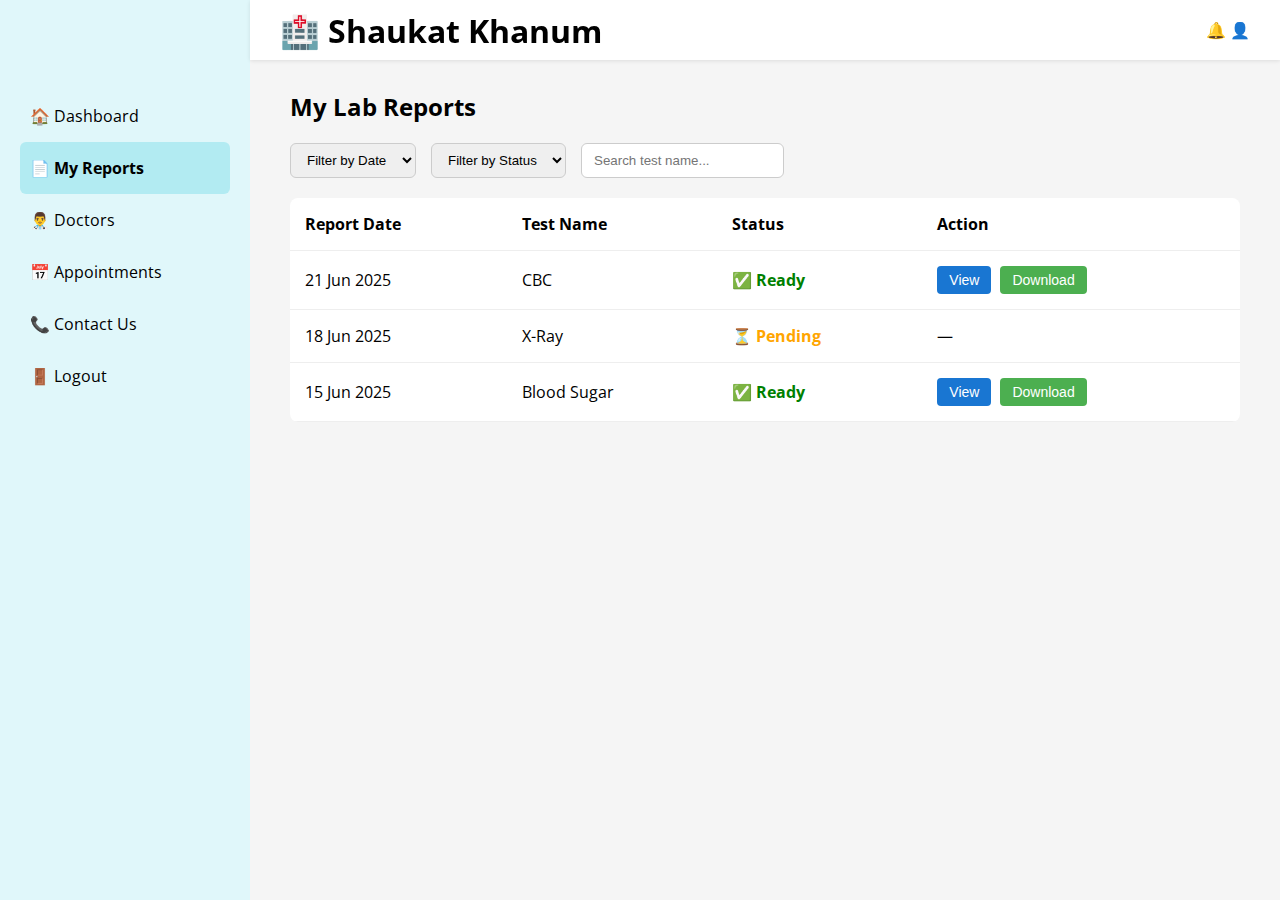
<file: index.html>
<!DOCTYPE html>
<html lang="en">
<head>
  <meta charset="UTF-8">
  <title>Lab Reports Dashboard</title>
  <link rel="stylesheet" href="style.css">
  <link href="https://fonts.googleapis.com/css2?family=Open+Sans&display=swap" rel="stylesheet">
</head>
<body>

  <!-- Header -->
  <header>
    <h1>🏥 Shaukat Khanum</h1>
    <div class="user-controls">
      <span>🔔</span>
      <span>👤</span>
    </div>
  </header>

  <!-- Sidebar -->
  <aside class="sidebar">
    <ul>
      <li>🏠 Dashboard</li>
      <li class="active">📄 My Reports</li>
      <li>👨‍⚕ Doctors</li>
      <li>📅 Appointments</li>
      <li>📞 Contact Us</li>
      <li>🚪 Logout</li>
    </ul>
  </aside>

  <!-- Main Content -->
  <main>
    <h2>My Lab Reports</h2>

    <!-- Filter Section -->
    <div class="filters">
      <select>
        <option>Filter by Date</option>
      </select>
      <select>
        <option>Filter by Status</option>
      </select>
      <input type="text" placeholder="Search test name...">
    </div>

    <!-- Table -->
    <table>
      <thead>
        <tr>
          <th>Report Date</th>
          <th>Test Name</th>
          <th>Status</th>
          <th>Action</th>
        </tr>
      </thead>
      <tbody>
        <tr>
          <td>21 Jun 2025</td>
          <td>CBC</td>
          <td><span class="status ready">✅ Ready</span></td>
          <td>
            <button class="view">View</button>
            <button class="download">Download</button>
          </td>
        </tr>
        <tr>
          <td>18 Jun 2025</td>
          <td>X-Ray</td>
          <td><span class="status pending">⏳ Pending</span></td>
          <td>—</td>
        </tr>
        <tr>
          <td>15 Jun 2025</td>
          <td>Blood Sugar</td>
          <td><span class="status ready">✅ Ready</span></td>
          <td>
            <button class="view">View</button>
            <button class="download">Download</button>
          </td>
        </tr>
      </tbody>
    </table>
  </main>

</body>
</html>
</file>
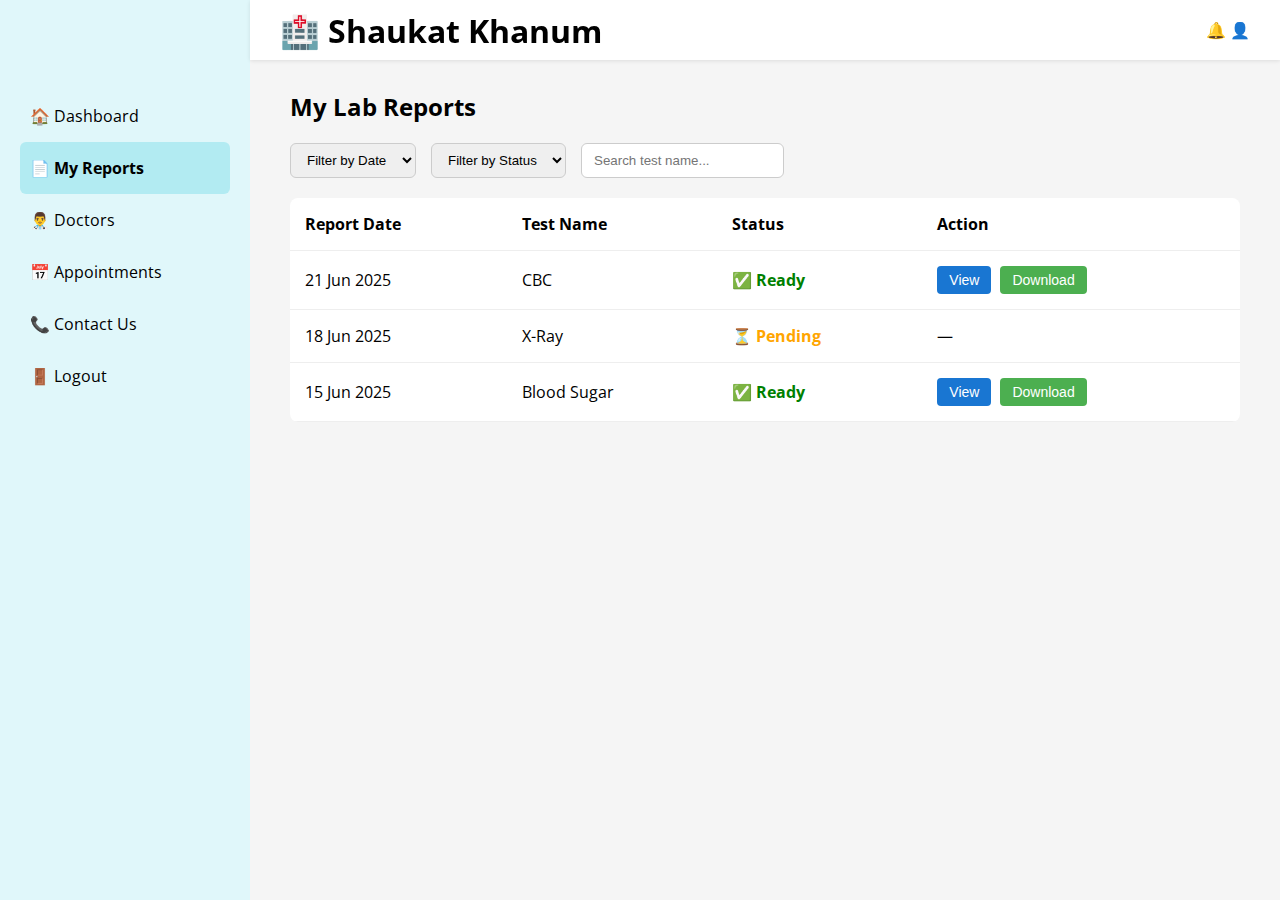
<file: dashboard.html>
<!DOCTYPE html>
<html lang="en">
<head>
  <meta charset="UTF-8">
  <title>Lab Reports Dashboard</title>
  <link rel="stylesheet" href="style.css">
  <link href="https://fonts.googleapis.com/css2?family=Open+Sans&display=swap" rel="stylesheet">
</head>
<body>

  <!-- Header -->
  <header>
    <h1>🏥 Shaukat Khanum</h1>
    <div class="user-controls">
      <span>🔔</span>
      <span>👤</span>
    </div>
  </header>

  <!-- Sidebar -->
  <aside class="sidebar">
    <ul>
      <li>🏠 Dashboard</li>
      <li class="active">📄 My Reports</li>
      <li>👨‍⚕ Doctors</li>
      <li>📅 Appointments</li>
      <li>📞 Contact Us</li>
      <li>🚪 Logout</li>
    </ul>
  </aside>

  <!-- Main Content -->
  <main>
    <h2>My Lab Reports</h2>

    <!-- Filter Section -->
    <div class="filters">
      <select>
        <option>Filter by Date</option>
      </select>
      <select>
        <option>Filter by Status</option>
      </select>
      <input type="text" placeholder="Search test name...">
    </div>

    <!-- Table -->
    <table>
      <thead>
        <tr>
          <th>Report Date</th>
          <th>Test Name</th>
          <th>Status</th>
          <th>Action</th>
        </tr>
      </thead>
      <tbody>
        <tr>
          <td>21 Jun 2025</td>
          <td>CBC</td>
          <td><span class="status ready">✅ Ready</span></td>
          <td>
            <button class="view">View</button>
            <button class="download">Download</button>
          </td>
        </tr>
        <tr>
          <td>18 Jun 2025</td>
          <td>X-Ray</td>
          <td><span class="status pending">⏳ Pending</span></td>
          <td>—</td>
        </tr>
        <tr>
          <td>15 Jun 2025</td>
          <td>Blood Sugar</td>
          <td><span class="status ready">✅ Ready</span></td>
          <td>
            <button class="view">View</button>
            <button class="download">Download</button>
          </td>
        </tr>
      </tbody>
    </table>
  </main>

</body>
</html>
</file>
<file: style.css>
/* Basic Reset */
* {
  margin: 0;
  padding: 0;
  box-sizing: border-box;
}

body {
  font-family: 'Open Sans', sans-serif;
  background-color: #f5f5f5;
  display: flex;
  flex-direction: row;
}

/* Header */
header {
  position: fixed;
  top: 0;
  left: 250px;
  right: 0;
  height: 60px;
  background-color: #ffffff;
  display: flex;
  justify-content: space-between;
  align-items: center;
  padding: 0 30px;
  box-shadow: 0 1px 4px rgba(0,0,0,0.1);
  z-index: 1000;
}

/* Sidebar */
.sidebar {
  width: 250px;
  background-color: #e0f7fa;
  height: 100vh;
  position: fixed;
  top: 0;
  left: 0;
  padding-top: 70px;
}

.sidebar ul {
  list-style: none;
  padding: 20px;
}

.sidebar li {
  padding: 15px 10px;
  cursor: pointer;
  font-size: 16px;
}

.sidebar li.active,
.sidebar li:hover {
  background-color: #b2ebf2;
  font-weight: bold;
  border-radius: 6px;
}

/* Main Content */
main {
  margin-left: 250px;
  padding: 90px 40px 40px;
  width: 100%;
}

main h2 {
  margin-bottom: 20px;
}

/* Filter section */
.filters {
  display: flex;
  gap: 15px;
  margin-bottom: 20px;
}

.filters select,
.filters input {
  padding: 8px 12px;
  border: 1px solid #ccc;
  border-radius: 6px;
}

/* Table Styling */
table {
  width: 100%;
  border-collapse: collapse;
  background-color: #ffffff;
  border-radius: 8px;
  overflow: hidden;
}

th, td {
  padding: 15px;
  text-align: left;
  border-bottom: 1px solid #eee;
}

.status.ready {
  color: green;
  font-weight: bold;
}

.status.pending {
  color: orange;
  font-weight: bold;
}

button {
  padding: 6px 12px;
  margin-right: 5px;
  border: none;
  border-radius: 4px;
  cursor: pointer;
  font-size: 14px;
}

button.view {
  background-color: #1976d2;
  color: white;
}

button.download {
  background-color: #4caf50;
  color: white;
}
</file>
